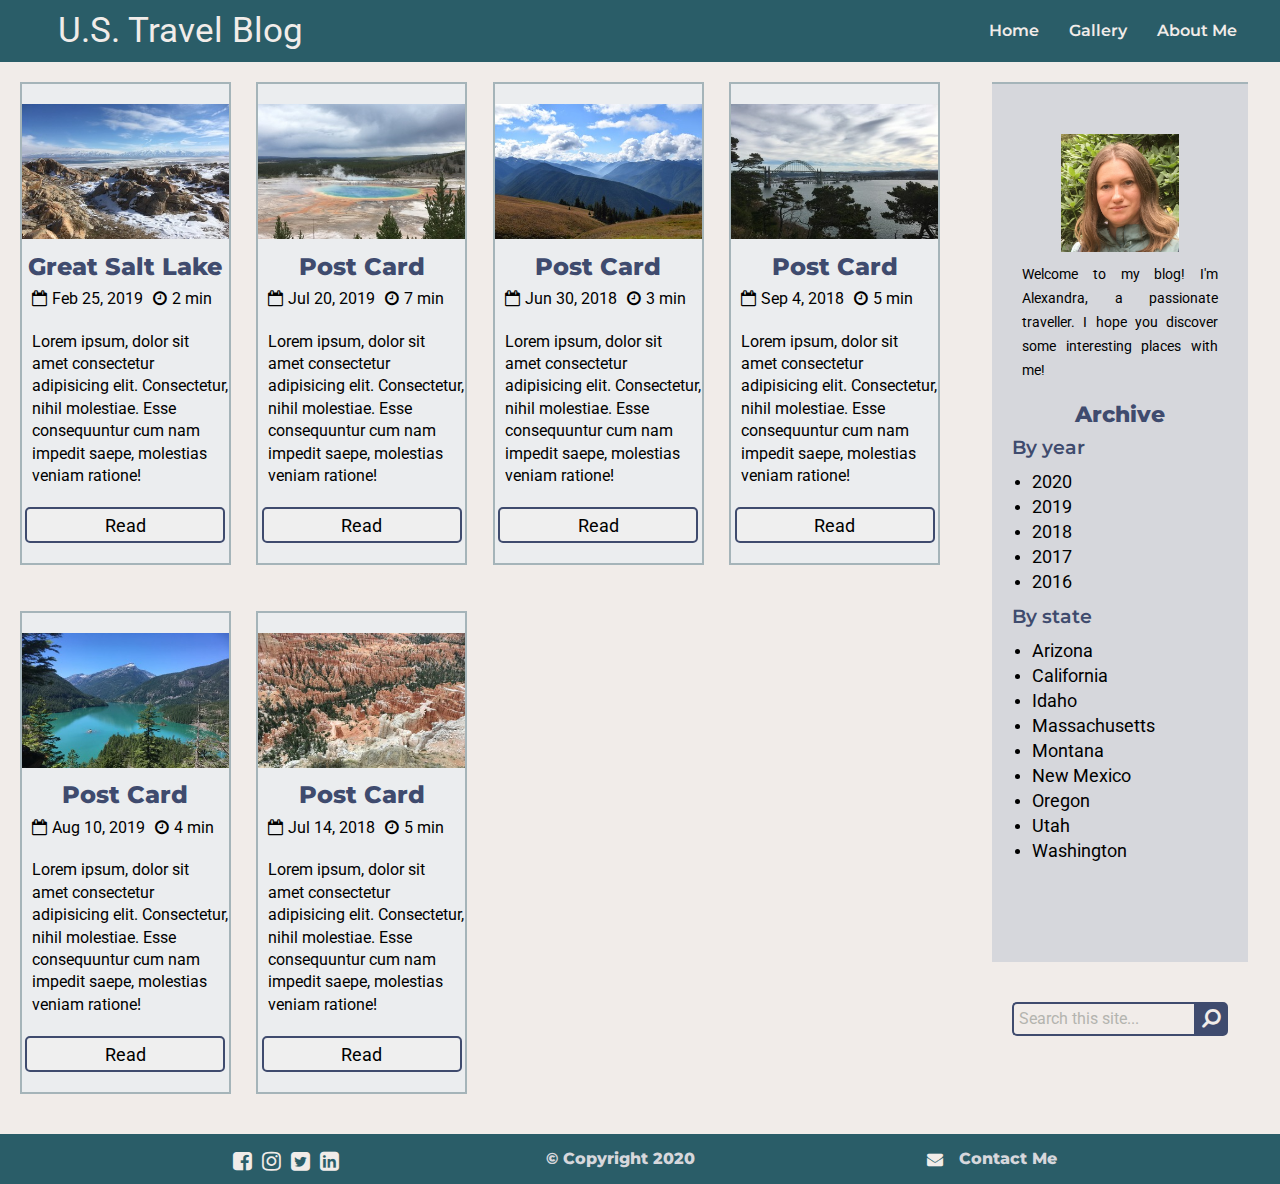
<file: index.html>
<!doctype html>
<html lang="en">

<head>
    <meta charset="UTF-8">
    <meta name="viewport" content="width=device-width, initial-scale=1.0">
    <title>My Travel Blog</title>
    <link href="css/main.css" rel="stylesheet">
    <link href="https://cdnjs.cloudflare.com/ajax/libs/font-awesome/4.7.0/css/font-awesome.min.css" rel="stylesheet">
    <link href="https://fonts.googleapis.com/css?family=Montserrat|Roboto&display=swap" rel="stylesheet">
</head>

<body>
    <div class="container">
        <header class="header">
            <div id="site-name">U.S. Travel Blog</div>
            <nav>
                <ul class="nav-menu">
                    <li><a href="#">Home</a></li>
                    <li><a href="#">Gallery</a></li>
                    <li><a href="#">About Me</a></li>
                </ul>
            </nav>
        </header>


        <section class="content">
            <div class="post-card">
                <img src="img/great_salt_lake.jpg" alt="Great Salt Lake" class="post-card-image">
                <h2>Great Salt Lake</h2>
                <p><span class="fa fa-calendar-o"></span>Feb 25, 2019<span class="fa fa-clock-o"></span>2 min</p>
                <p>Lorem ipsum, dolor sit amet consectetur adipisicing elit. Consectetur, nihil molestiae. Esse
                    consequuntur cum nam impedit saepe, molestias veniam ratione!</p>

                <form>
                    <button class="read-button" formaction="blog_post.html">Read</button>
                </form>
            </div>
            <div class="post-card">
                <img src="img/yellowstone.jpg" alt="Yellowstone National Park" class="post-card-image">
                <h2>Post Card</h2>
                <p><span class="fa fa-calendar-o"></span>Jul 20, 2019<span class="fa fa-clock-o"></span>7 min</p>
                <p>Lorem ipsum, dolor sit amet consectetur adipisicing elit. Consectetur, nihil molestiae. Esse
                    consequuntur cum nam impedit saepe, molestias veniam ratione!</p>
                <form>
                    <button class="read-button" formaction="#">Read</button>
                </form>
            </div>
            <div class="post-card">
                <img src="img/hurricane_ridge.jpg" alt="Hurricane Ridge" class="post-card-image">
                <h2>Post Card</h2>
                <p><span class="fa fa-calendar-o"></span>Jun 30, 2018<span class="fa fa-clock-o"></span>3 min</p>
                <p>Lorem ipsum, dolor sit amet consectetur adipisicing elit. Consectetur, nihil molestiae. Esse
                    consequuntur cum nam impedit saepe, molestias veniam ratione!</p>
                <form>
                    <button class="read-button" formaction="#">Read</button>
                </form>
            </div>
            <div class="post-card">
                <img src="img/newport.jpg" alt="Newport" class="post-card-image">
                <h2>Post Card</h2>
                <p><span class="fa fa-calendar-o"></span>Sep 4, 2018<span class="fa fa-clock-o"></span>5 min</p>
                <p>Lorem ipsum, dolor sit amet consectetur adipisicing elit. Consectetur, nihil molestiae. Esse
                    consequuntur cum nam impedit saepe, molestias veniam ratione!</p>
                <form>
                    <button class="read-button" formaction="#">Read</button>
                </form>
            </div>
            <div class="post-card">
                <img src="img/north_cascades.jpg" alt="North Cascades" class="post-card-image">
                <h2>Post Card</h2>
                <p><span class="fa fa-calendar-o"></span>Aug 10, 2019<span class="fa fa-clock-o"></span>4 min</p>
                <p>Lorem ipsum, dolor sit amet consectetur adipisicing elit. Consectetur, nihil molestiae. Esse
                    consequuntur cum nam impedit saepe, molestias veniam ratione!</p>

                <form>
                    <button class="read-button" formaction="#">Read</button>
                </form>
            </div>
            <div class="post-card">
                <img src="img/bryce_canyon.jpg" alt="Bryce Canyon" class="post-card-image">
                <h2>Post Card</h2>
                <p><span class="fa fa-calendar-o"></span>Jul 14, 2018<span class="fa fa-clock-o"></span>5 min</p>
                <p>Lorem ipsum, dolor sit amet consectetur adipisicing elit. Consectetur, nihil molestiae. Esse
                    consequuntur cum nam impedit saepe, molestias veniam ratione!</p>

                <form>
                    <button class="read-button" formaction="#">Read</button>
                </form>
            </div>
        </section>

        <aside class="sidebar">
            <div class="author-info">
                <img src="img/blog-author-min.jpg" alt="blog-author">
                <p class="author">Welcome to my blog! I'm Alexandra, a passionate traveller. I hope you discover some
                    interesting places
                    with me!</p>
            </div>
            <div>
                <h2>Archive</h2>
                <h3>By year</h3>
                <ul>
                    <li><a href="#">2020</a></li>
                    <li><a href="#">2019</a></li>
                    <li><a href="#">2018</a></li>
                    <li><a href="#">2017</a></li>
                    <li><a href="#">2016</a></li>
                </ul>
                <h3>By state</h3>
                <ul>
                    <li><a href="#">Arizona</a></li>
                    <li><a href="#">California</a></li>
                    <li><a href="#">Idaho</a></li>
                    <li><a href="#">Massachusetts</a></li>
                    <li><a href="#">Montana</a></li>
                    <li><a href="#">New Mexico</a></li>
                    <li><a href="#">Oregon</a></li>
                    <li><a href="#">Utah</a></li>
                    <li><a href="#">Washington</a></li>
                </ul>
            </div>
        </aside>

        <aside class="search-area">
            <div class="search-bar">
                <input type="text" class="search-input" placeholder="Search this site...">
                <button type="submit" class="search-button">
                    <span class="fa fa-search fa-rotate-90"></span>
                </button>
            </div>
        </aside>

        <footer class="footer">
            <div>
                <ul class="social-menu">
                    <li><a href="#" class="fa fa-facebook-square"></a></li>
                    <li><a href="#" class="fa fa-instagram"></a></li>
                    <li><a href="#" class="fa fa-twitter-square"></a></li>
                    <li><a href="#" class="fa fa-linkedin-square"></a></li>
                </ul>
            </div>
            <div>&copy; Copyright 2020</div>
            <div class="contact-me">
                <a href="#" class="fa fa-envelope"></a>Contact Me</div>
        </footer>
    </div>
</body>

</html>
</file>
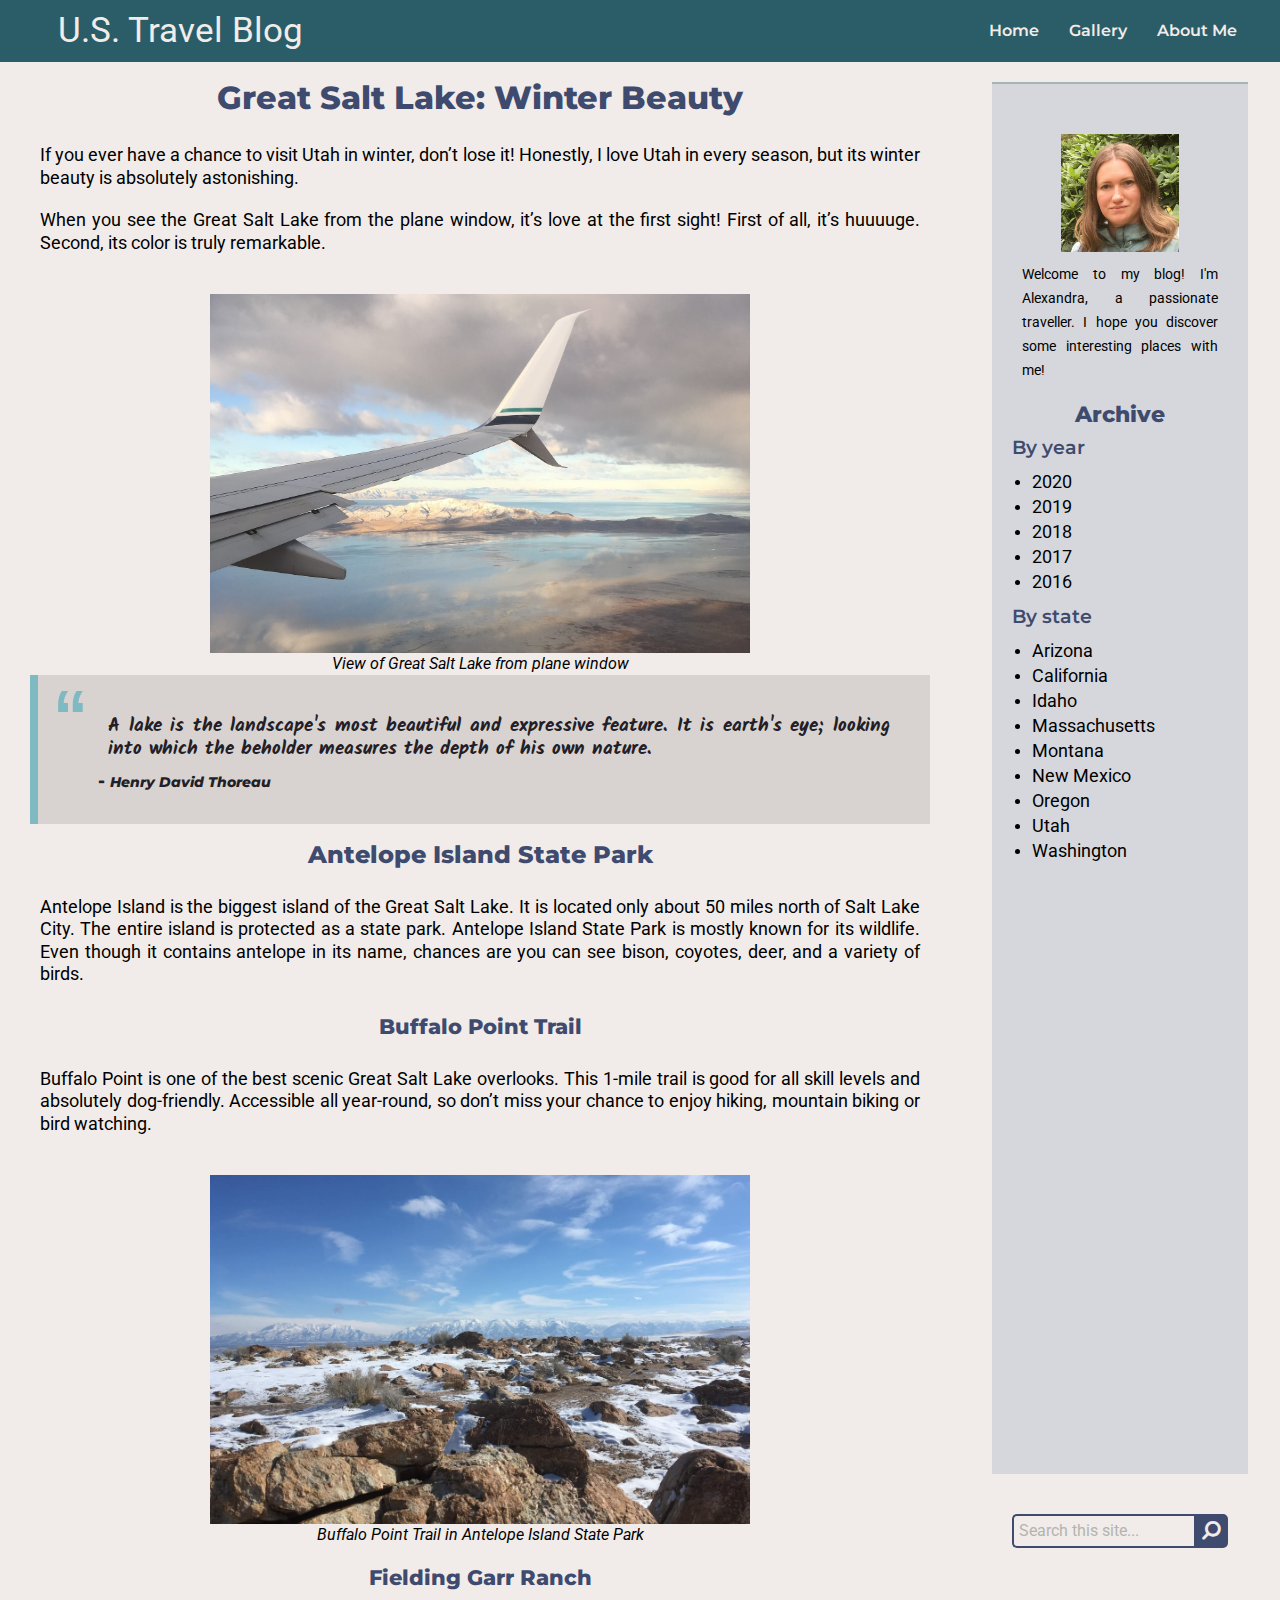
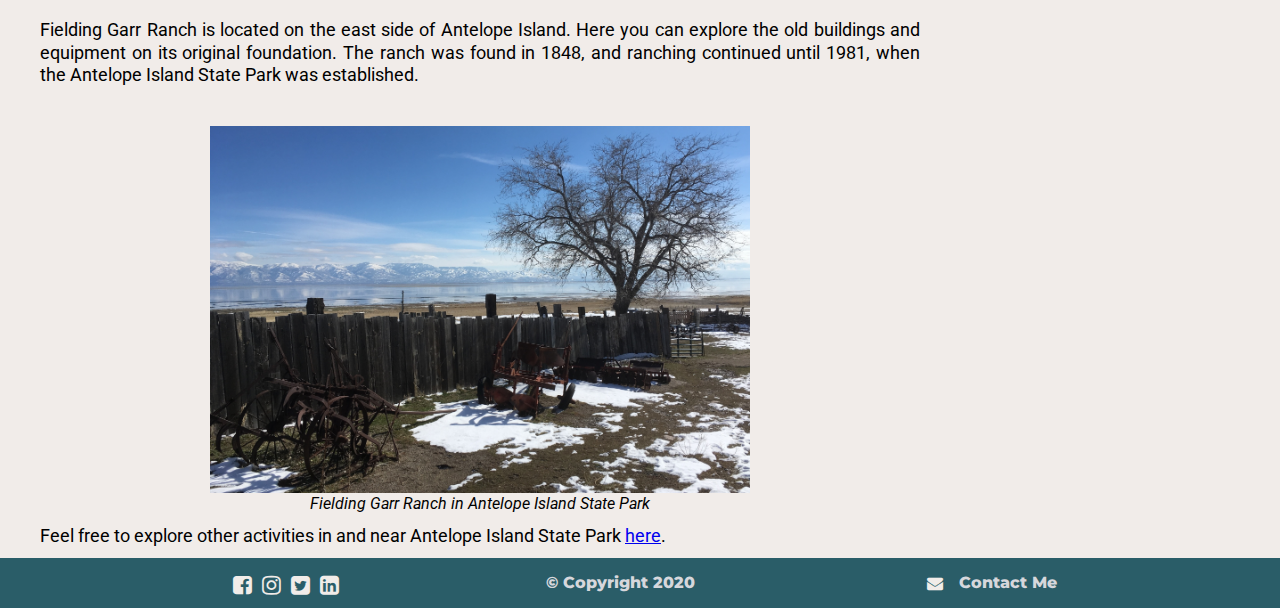
<file: blog_post.html>
<!doctype html>
<html lang="en">

<head>
    <meta charset="utf-8">
    <meta name="viewport" content="width=device-width, initial-scale=1.0">
    <title>Great Salt Lake</title>
    <link href="css/main.css" rel="stylesheet">
    <link href="https://cdnjs.cloudflare.com/ajax/libs/font-awesome/4.7.0/css/font-awesome.min.css" rel="stylesheet">
    <link href="https://fonts.googleapis.com/css?family=Montserrat|Roboto&display=swap" rel="stylesheet">
    <link href="https://fonts.googleapis.com/css?family=Kaushan+Script&display=swap" rel="stylesheet">
    <link href="https://fonts.googleapis.com/css?family=Kalam&display=swap" rel="stylesheet">
</head>

<body>
    <div class="container">
        <header class="header">
            <div id="site-name">U.S. Travel Blog</div>
            <nav>
                <ul class="nav-menu">
                    <li><a href="index.html">Home</a></li>
                    <li><a href="#">Gallery</a></li>
                    <li><a href="#">About Me</a></li>
                </ul>
            </nav>
        </header>
        <section class="blog-post">

            <div class="post">
                <h1>Great Salt Lake: Winter Beauty</h1>
                <p>If you ever have a chance to visit Utah in winter, don’t lose it! Honestly, I love Utah in every
                    season, but its winter beauty is absolutely astonishing. </p>
                <p>When you see the Great Salt Lake from the plane window, it’s love at the first sight! First of
                    all,
                    it’s huuuuge. Second, its color is truly remarkable. </p>
                <div class="image">
                    <img src="img/great_salt_lake_from_window.jpg" alt="Great Salt Lake">
                    <figcaption>View of Great Salt Lake from plane window</figcaption>
                </div>

                <aside class="post-quote">
                    <blockquote>
                        <p>A lake is the landscape's most beautiful and expressive feature. It is earth's eye;
                            looking
                            into which the beholder measures the depth of his own nature.</p>
                        <footer> - <cite>Henry David Thoreau</cite> </footer>
                    </blockquote>
                </aside>
                <h2>Antelope Island State Park</h2>
                <p>Antelope Island is the biggest island of the Great Salt Lake. It is located only about 50 miles
                    north
                    of Salt Lake City. The entire island is protected as a
                    state park. Antelope Island State Park is mostly known for its wildlife. Even though it contains
                    antelope in its name, chances are you can see bison, coyotes, deer, and a variety of birds. </p>
                <h3>Buffalo Point Trail</h3>
                <p>Buffalo Point is one of the best scenic Great Salt Lake overlooks. This 1-mile trail is good for
                    all
                    skill levels and absolutely dog-friendly. Accessible all year-round, so don’t miss your chance
                    to
                    enjoy hiking, mountain biking or bird watching. </p>
                <div class="image">
                    <img src="img/buffalo_point.jpg" alt="Buffalo Point">
                    <figcaption>Buffalo Point Trail in Antelope Island State Park</figcaption>
                </div>
                <h3>Fielding Garr Ranch</h3>
                <p>Fielding Garr Ranch is located on the east side of Antelope Island. Here you can explore the old
                    buildings and equipment on its original foundation. The ranch was found in 1848, and ranching
                    continued until 1981, when the Antelope Island State Park was established. </p>
                <div class="image">
                    <img src="img/fielding_garr_ranch.jpg" alt="Fielding Garr Ranch">
                    <figcaption>Fielding Garr Ranch in Antelope Island State Park</figcaption>
                </div>
                <p>Feel free to explore other activities in and near Antelope Island State Park <a
                        href="https://utah.com/antelope-island-state-park">here</a>.</p>

            </div>

        </section>

        <aside class="sidebar">
            <div class="author-info">
                <img src="img/blog-author-min.jpg" alt="blog-author">
                <p class="author">Welcome to my blog! I'm Alexandra, a passionate traveller. I hope you discover some
                    interesting places
                    with me!</p>
            </div>
            <div>
                <h2>Archive</h2>
                <h3>By year</h3>
                <ul>
                    <li><a href="#">2020</a></li>
                    <li><a href="#">2019</a></li>
                    <li><a href="#">2018</a></li>
                    <li><a href="#">2017</a></li>
                    <li><a href="#">2016</a></li>
                </ul>
                <h3>By state</h3>
                <ul>
                    <li><a href="#">Arizona</a></li>
                    <li><a href="#">California</a></li>
                    <li><a href="#">Idaho</a></li>
                    <li><a href="#">Massachusetts</a></li>
                    <li><a href="#">Montana</a></li>
                    <li><a href="#">New Mexico</a></li>
                    <li><a href="#">Oregon</a></li>
                    <li><a href="#">Utah</a></li>
                    <li><a href="#">Washington</a></li>
                </ul>
            </div>
        </aside>

        <aside class="search-area">
            <div class="search-bar">
                <input type="text" class="search-input" placeholder="Search this site...">
                <button type="submit" class="search-button">
                    <span class="fa fa-search fa-rotate-90"></span>
                </button>
            </div>
        </aside>
        <footer class="footer">
            <div>
                <ul class="social-menu">
                    <li><a href="#" class="fa fa-facebook-square"></a></li>
                    <li><a href="#" class="fa fa-instagram"></a></li>
                    <li><a href="#" class="fa fa-twitter-square"></a></li>
                    <li><a href="#" class="fa fa-linkedin-square"></a></li>
                </ul>
            </div>
            <div>&copy; Copyright 2020</div>
            <div class="contact-me">
                <a href="#" class="fa fa-envelope"></a>Contact Me</div>
        </footer>
    </div>
</body>
</file>
<file: css/main.css>
/* Colors to use
#d6d7dc light grey
#3f4b6e dark blue
#2a5d68 dark turquoise
#7fb9c2 turquoise
#d8d3d0 light turquoise
#d8d3d0 beige
#ebedef light blue
##f1ece9 almost white (for bg)
*/ 


@import "post_card.css";
@import "blog_post.css";
@import "search.css";

/* mobile */

* {
    box-sizing: border-box;
    margin: 0px;
    padding: 0px;
}

body {
    font-family: 'Roboto', sans-serif;
    color: black;
    margin: 0px;
    line-height: 1.4em;
    background-color: #f1ece9;
}

footer {
    font-family: 'Montserrat', serif;
    font-weight: 800;
}

h1,
h2,
h3 {
    font-family: 'Montserrat', serif;
    color: #3f4b6e;
    font-weight: 800;
}

.container {
    width: 100%;
    padding: 0px;
    gap: 0px;
    display: grid;
    grid-template-columns: 100%;
    grid-auto-rows: minmax(100px, auto);
    grid-template-areas:
      "hd"
      "main"
      "sd"
      "se"
      "ft";
}

.blog-post {
    grid-area: main;
    text-align: justify;
    padding-left: 30px;
    padding-right: 30px;

}
.header {
    grid-area: hd;
    background-color: #2a5d68;
    align-items: center;
    justify-content: center;
}

.content {
    grid-area: main;
    height: auto;
    padding: 10px;
    margin: 10px;
    display: grid;
    grid-template-columns: repeat(auto-fill, minmax(200px, 1fr));
    grid-gap: 2vw;
    justify-items: center;
}

.sidebar {
    grid-area: sd;
    background-color: #d6d7dc;
    border-top:2px solid #a5b4b9;
    margin: 20px;
    padding: 20px;
    text-align: left;
    line-height: 1.5em;
    justify-self: center;

}


.author-info {
    width: 100%;
    display: flex;
    flex-direction: column;
    justify-items: center;
    padding-left: 10px;
    padding-right: 10px;
    padding-bottom: 20px;
}

.author {
    padding-top: 10px;
    font-size: 0.8em;
    text-align: center;
}


.search-area {
    width: 80%;
    justify-self: center;
    grid-area: se;
    border-radius: 20px;
    text-align: center;
    left: 10%;
    right: 10%;
    top: 50%;
}

.footer {
    grid-area: ft;
    background-color: #2a5d68;
    color: #d6d7dc;
    display: flex;
    flex-direction: column;
    justify-content: center;
    align-items: center;
    padding: 10px 0 10px 0;
}

#site-name {
    color: #f1ece9;
    font-size: 35px;
    padding: 20px 0 20px 20px;

}
.nav-menu {
    list-style: none;
    display: flex;
    padding-left: 20px;
}

.nav-menu a {
    font-family: 'Montserrat', sans-serif;
    color: #f1ece9;
    text-decoration: none;
    font-weight: 600;
    padding-left: 20px;
    padding: 5px;
}

.nav-menu li:nth-child(2),
.nav-menu li:nth-child(3) {
    margin-left: 20px;
}

.nav-menu a:hover {
    background-color: #f1ece9;
    font-weight: 700;
    color: #2a5d68;
    cursor: pointer;
}

/* footer */
.social-menu {
    width: 100px;
    display: flex;
    justify-content: space-evenly;
    padding-top: 5px;
}

.social-menu li{
    font-size: 22px;
    list-style: none;
}

/* fsocial media icons */
.fa-facebook-square,
.fa-instagram,
.fa-twitter-square,
.fa-linkedin-square,
.fa-envelope {
    text-align: center;
    text-decoration: none;
    color: #f1ece9;
    background-color: #2a5d68;
    margin-left: 10px;
}

.contact-me {
    width: 140px;
    display: flex;
    align-items: center;
    justify-content: space-between;
}

/*sidebar*/
.sidebar a {
    font-size: 1.1em;
    color: black;
    text-decoration: none;
}

.sidebar a:hover {
    color: #3f4b6e;
    font-weight: 600;
    text-decoration: underline;
}

.sidebar h2 {
    font-size: 1.4em;
    text-align: center;
}

.sidebar h3 {
    padding-top: 10px;
    padding-bottom: 10px;
    font: 1.2em;
    font-weight: 600;
}

.sidebar ul {
    padding-left: 20px;
}

 /* small desktops*/
@media (min-width: 550px) and (max-width: 768px) { 
    
    .container {
        grid-template-columns: repeat(2, 1fr);
        grid-auto-rows: minmax(50px, auto);
        grid-template-areas:
        "hd hd "
        "main sd"
        "main se"
        "ft ft";
    }

    .header {
        display: flex;
        justify-content: space-between;
        align-items: center;
        padding-left: 3%;
        padding-right: 3%;
    }

    .search-area {
        width: 80%;
        justify-self: center;
    }

    .sidebar {
        width: 80%;
    } 

}
 
 /* medium desktops*/
 @media (min-width: 769px) and (max-width: 991px) { 
    .container {
        grid-template-columns: repeat(3, 1fr);
        grid-auto-rows: minmax(50px, auto);
        grid-template-areas:
        "hd hd hd "
        "main main sd"
        "main main se"
        "ft ft ft";
    }

    .header {
        display: flex;
        justify-content: space-between;
        align-items: center;
        padding-left: 3%;
        padding-right: 3%;
    }

    .footer {
        flex-direction: row;
        justify-content: space-evenly;
    }
}

/* large desktops*/
@media (min-width: 992px) {

    .container {
        grid-template-columns: repeat(8, 1fr);
        grid-auto-rows: minmax(50px, auto);
        grid-template-areas:
          "hd  hd  hd  hd   hd   hd   hd   hd "
          "main main main main main main sd sd"
          "main main main main main main se se"
          "ft  ft  ft  ft   ft   ft   ft   ft ";
    }

    .header {
        grid-area: hd;
        background-color: #2a5d68;
        display: flex;
        justify-content: space-between;
        align-items: center;
        padding-left: 3%;
        padding-right: 3%;
    }

    .footer {
        flex-direction: row;
    }

    .sidebar {
        width: 80%;
    } 

    .footer {
        grid-area: ft;
        background-color: #2a5d68;
        color: #d6d7dc;
        display: flex;
        flex-direction: row;
        justify-content: space-evenly;
        align-items: center;
    }

    .social-menu {
        width: 100px;
        display: flex;
        justify-content: space-evenly;
    }
    

    .social-menu li{
        font-size: 22px;
        list-style: none;
    }

    .post-card-image {
        width: 100%;
        height: 155px;
    }
}
</file>
